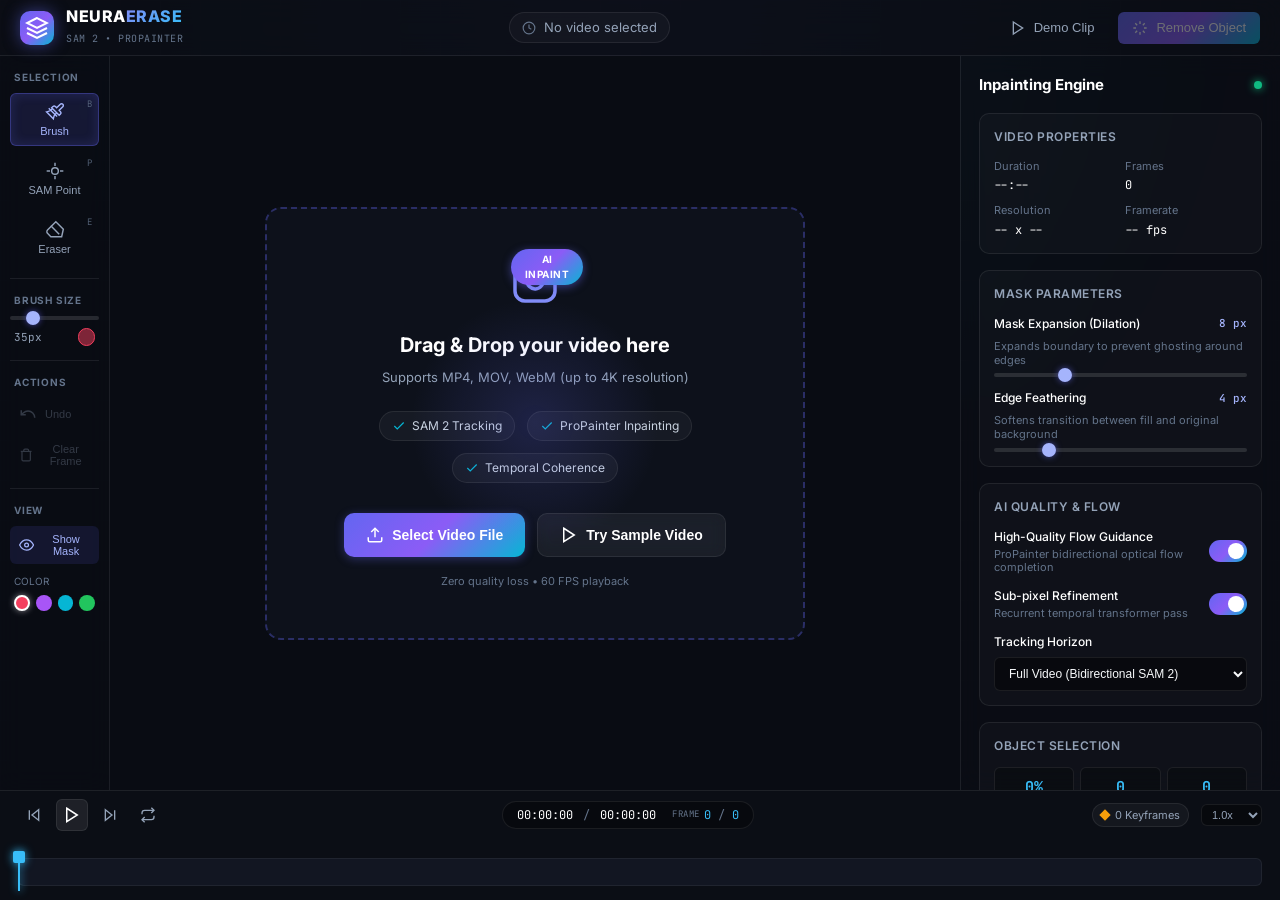
<file: frontend/index.html>
<!DOCTYPE html>
<html lang="en">
<head>
  <meta charset="UTF-8" />
  <meta name="viewport" content="width=device-width, initial-scale=1.0" />
  <title>NEURA-ERASE | AI Video Object Remover (SAM 2 + ProPainter)</title>
  <link rel="preconnect" href="https://fonts.googleapis.com" />
  <link rel="preconnect" href="https://fonts.gstatic.com" crossorigin />
  <link href="https://fonts.googleapis.com/css2?family=Inter:wght@300;400;500;600;700;800&family=JetBrains+Mono:wght@400;500;600&display=swap" rel="stylesheet" />
  <link rel="stylesheet" href="styles.css" />
</head>
<body>
  <!-- Background Glow & Grid -->
  <div class="bg-gradient-glow"></div>
  <div class="bg-grid-pattern"></div>

  <!-- Main App Container -->
  <div class="app-layout">
    
    <!-- TOP NAVIGATION BAR -->
    <header class="app-header">
      <div class="header-brand">
        <div class="brand-logo">
          <svg width="24" height="24" viewBox="0 0 24 24" fill="none" stroke="currentColor" stroke-width="2">
            <path d="M12 2L2 7l10 5 10-5-10-5zM2 17l10 5 10-5M2 12l10 5 10-5"/>
          </svg>
        </div>
        <div class="brand-text">
          <h1>NEURA<span class="gradient-text">ERASE</span></h1>
          <span class="version-tag">SAM 2 &bull; ProPainter</span>
        </div>
      </div>

      <div class="header-project-info" id="projectInfo">
        <span class="file-status-icon" id="fileStatusIcon">
          <svg width="14" height="14" viewBox="0 0 24 24" fill="none" stroke="currentColor" stroke-width="2">
            <circle cx="12" cy="12" r="10"/>
            <polyline points="12 6 12 12 16 14"/>
          </svg>
        </span>
        <span class="project-filename" id="projectFileName">No video selected</span>
        <span class="project-meta-pill" id="projectMetaBadge" style="display:none;">1080p &bull; 30 FPS</span>
      </div>

      <div class="header-actions">
        <button class="btn btn-ghost" id="demoVideoBtn" title="Load sample video to test">
          <svg width="16" height="16" viewBox="0 0 24 24" fill="none" stroke="currentColor" stroke-width="2">
            <polygon points="5 3 19 12 5 21 5 3"/>
          </svg>
          Demo Clip
        </button>
        <button class="btn btn-secondary" id="replaceVideoBtn" style="display:none;">
          <svg width="16" height="16" viewBox="0 0 24 24" fill="none" stroke="currentColor" stroke-width="2">
            <path d="M21 15v4a2 2 0 0 1-2 2H5a2 2 0 0 1-2-2v-4"/>
            <polyline points="17 8 12 3 7 8"/>
            <line x1="12" y1="3" x2="12" y2="15"/>
          </svg>
          Replace Video
        </button>
        <button class="btn btn-primary" id="headerProcessBtn" disabled>
          <svg width="16" height="16" viewBox="0 0 24 24" fill="none" stroke="currentColor" stroke-width="2">
            <path d="M12 2v4M12 18v4M4.93 4.93l2.83 2.83M16.24 16.24l2.83 2.83M2 12h4M18 12h4M4.93 19.07l2.83-2.83M16.24 7.76l2.83-2.83"/>
          </svg>
          Remove Object
        </button>
      </div>
    </header>

    <!-- WORKSPACE BODY (TOOLBAR + CANVAS/VIEWPORT + SETTINGS) -->
    <main class="editor-workspace">
      
      <!-- LEFT TOOLBAR -->
      <aside class="editor-sidebar" id="editorSidebar">
        <div class="tool-group">
          <span class="tool-group-label">Selection</span>
          
          <button class="tool-btn active" id="toolBrush" data-tool="brush" title="Smart Brush Tool (B) - Paint over the object">
            <svg width="20" height="20" viewBox="0 0 24 24" fill="none" stroke="currentColor" stroke-width="2">
              <path d="M18.37 2.63L14 7l-1.59-1.59a2 2 0 0 0-2.82 0L8 7l9 9 1.59-1.59a2 2 0 0 0 0-2.82L17 10l4.37-4.37a2.12 2.12 0 1 0-3-3z"/>
              <path d="M9 8c-2 3-4 3.5-7 4l8 8c.5-3 1-5 4-7"/>
              <path d="M14.5 17.5L4.5 7.5"/>
            </svg>
            <span class="tool-name">Brush</span>
            <span class="key-hint">B</span>
          </button>

          <button class="tool-btn" id="toolPoint" data-tool="point" title="Point Prompt Tool (P) - Click foreground / background points for SAM 2">
            <svg width="20" height="20" viewBox="0 0 24 24" fill="none" stroke="currentColor" stroke-width="2">
              <circle cx="12" cy="12" r="4"/>
              <line x1="12" y1="2" x2="12" y2="6"/>
              <line x1="12" y1="18" x2="12" y2="22"/>
              <line x1="2" y1="12" x2="6" y2="12"/>
              <line x1="18" y1="12" x2="22" y2="12"/>
            </svg>
            <span class="tool-name">SAM Point</span>
            <span class="key-hint">P</span>
          </button>

          <button class="tool-btn" id="toolEraser" data-tool="eraser" title="Eraser Tool (E) - Clean up mask edges">
            <svg width="20" height="20" viewBox="0 0 24 24" fill="none" stroke="currentColor" stroke-width="2">
              <path d="M20 20H7L3 16C2 15 2 13 3 12L13 2L22 11L20 20Z"/>
              <path d="M17 17L7 7"/>
            </svg>
            <span class="tool-name">Eraser</span>
            <span class="key-hint">E</span>
          </button>
        </div>

        <div class="tool-separator"></div>

        <!-- Point Prompt Type Sub-selector (Visible when Point Tool is active) -->
        <div class="point-mode-selector" id="pointModeSelector" style="display: none;">
          <span class="tool-group-label">Point Mode</span>
          <div class="segmented-control">
            <button class="segment-btn active" id="pointPositiveBtn" data-point-type="1" title="Positive Foreground Point">
              <span class="point-dot green"></span> + Object
            </button>
            <button class="segment-btn" id="pointNegativeBtn" data-point-type="0" title="Negative Background Point (Shift+Click)">
              <span class="point-dot red"></span> - Exclude
            </button>
          </div>
        </div>

        <!-- Brush Controls -->
        <div class="brush-settings" id="brushSettingsSection">
          <span class="tool-group-label">Brush Size</span>
          <div class="brush-size-control">
            <input type="range" id="brushSizeSlider" min="5" max="150" value="35" class="custom-range" />
            <div class="brush-size-preview">
              <span id="brushSizeVal">35px</span>
              <div class="brush-circle-indicator" id="brushCircleIndicator" style="width: 24px; height: 24px;"></div>
            </div>
          </div>
        </div>

        <div class="tool-separator"></div>

        <!-- Edit Actions -->
        <div class="tool-group">
          <span class="tool-group-label">Actions</span>
          <button class="tool-action-btn" id="undoBtn" title="Undo Mask Stroke (Ctrl+Z)" disabled>
            <svg width="18" height="18" viewBox="0 0 24 24" fill="none" stroke="currentColor" stroke-width="2">
              <path d="M3 7v6h6"/>
              <path d="M21 17a9 9 0 0 0-9-9 9 9 0 0 0-6 2.3L3 13"/>
            </svg>
            <span>Undo</span>
          </button>
          <button class="tool-action-btn" id="clearFrameMaskBtn" title="Clear mask on this frame" disabled>
            <svg width="18" height="18" viewBox="0 0 24 24" fill="none" stroke="currentColor" stroke-width="2">
              <polyline points="3 6 5 6 21 6"/>
              <path d="M19 6v14a2 2 0 0 1-2 2H7a2 2 0 0 1-2-2V6m3 0V4a2 2 0 0 1 2-2h4a2 2 0 0 1 2 2v2"/>
            </svg>
            <span>Clear Frame</span>
          </button>
        </div>

        <div class="tool-separator"></div>

        <!-- Mask View Options -->
        <div class="tool-group">
          <span class="tool-group-label">View</span>
          <button class="tool-toggle-btn active" id="toggleMaskVisibility" title="Toggle Mask Overlay Visibility (M)">
            <svg width="18" height="18" viewBox="0 0 24 24" fill="none" stroke="currentColor" stroke-width="2">
              <path d="M1 12s4-8 11-8 11 8 11 8-4 8-11 8-11-8-11-8z"/>
              <circle cx="12" cy="12" r="3"/>
            </svg>
            <span>Show Mask</span>
          </button>
          <div class="color-picker-row">
            <span class="color-picker-label">Color</span>
            <div class="mask-color-palette">
              <span class="color-swatch active" data-color="rgba(244, 63, 94, 0.65)" style="background: #f43f5e;" title="Rose Red"></span>
              <span class="color-swatch" data-color="rgba(168, 85, 247, 0.65)" style="background: #a855f7;" title="Electric Purple"></span>
              <span class="color-swatch" data-color="rgba(6, 182, 212, 0.65)" style="background: #06b6d4;" title="Cyan Neon"></span>
              <span class="color-swatch" data-color="rgba(34, 197, 94, 0.65)" style="background: #22c55e;" title="Emerald Green"></span>
            </div>
          </div>
        </div>
      </aside>

      <!-- CENTER STAGE (UPLOAD ZONE OR VIDEO + CANVAS PLAYER) -->
      <section class="stage-container" id="stageContainer">
        
        <!-- DROPZONE (Empty State) -->
        <div class="upload-dropzone" id="uploadDropzone">
          <input type="file" id="videoFileInput" accept="video/mp4,video/quicktime,video/webm,video/x-matroska" style="display:none;" />
          <div class="dropzone-card" id="dropzoneCard">
            <div class="dropzone-glow"></div>
            <div class="dropzone-icon-wrapper">
              <svg width="48" height="48" viewBox="0 0 24 24" fill="none" stroke="currentColor" stroke-width="1.75">
                <rect x="2" y="2" width="20" height="20" rx="5" ry="5"/>
                <path d="M16 11.37A4 4 0 1 1 12.63 8 4 4 0 0 1 16 11.37z"/>
                <line x1="17.5" y1="6.5" x2="17.51" y2="6.5"/>
              </svg>
              <div class="floating-badge">AI Inpaint</div>
            </div>
            <h2>Drag & Drop your video here</h2>
            <p class="dropzone-subtitle">Supports MP4, MOV, WebM (up to 4K resolution)</p>
            
            <div class="dropzone-features">
              <div class="feature-tag">
                <svg width="14" height="14" viewBox="0 0 24 24" fill="none" stroke="currentColor" stroke-width="2"><polyline points="20 6 9 17 4 12"/></svg>
                SAM 2 Tracking
              </div>
              <div class="feature-tag">
                <svg width="14" height="14" viewBox="0 0 24 24" fill="none" stroke="currentColor" stroke-width="2"><polyline points="20 6 9 17 4 12"/></svg>
                ProPainter Inpainting
              </div>
              <div class="feature-tag">
                <svg width="14" height="14" viewBox="0 0 24 24" fill="none" stroke="currentColor" stroke-width="2"><polyline points="20 6 9 17 4 12"/></svg>
                Temporal Coherence
              </div>
            </div>

            <div class="dropzone-cta">
              <button class="btn btn-primary btn-lg" id="browseFileBtn">
                <svg width="18" height="18" viewBox="0 0 24 24" fill="none" stroke="currentColor" stroke-width="2">
                  <path d="M21 15v4a2 2 0 0 1-2 2H5a2 2 0 0 1-2-2v-4"/>
                  <polyline points="17 8 12 3 7 8"/>
                  <line x1="12" y1="3" x2="12" y2="15"/>
                </svg>
                Select Video File
              </button>
              <button class="btn btn-glass btn-lg" id="loadDemoClipBtn">
                <svg width="18" height="18" viewBox="0 0 24 24" fill="none" stroke="currentColor" stroke-width="2">
                  <polygon points="5 3 19 12 5 21 5 3"/>
                </svg>
                Try Sample Video
              </button>
            </div>
            <span class="dropzone-footnote">Zero quality loss &bull; 60 FPS playback</span>
          </div>
        </div>

        <!-- VIDEO WORKSPACE (Active State) -->
        <div class="video-canvas-stage" id="videoCanvasStage" style="display:none;">
          
          <!-- Top Floating Canvas Toolbar -->
          <div class="stage-overlay-hud">
            <div class="hud-left">
              <span class="hud-badge" id="hudResolution">1920 &times; 1080</span>
              <span class="hud-badge" id="hudFps">30 FPS</span>
              <span class="hud-badge accent" id="hudKeyframeBadge">Keyframe 1 Marked</span>
            </div>
            <div class="hud-right">
              <button class="hud-btn" id="hudZoomFit" title="Fit to Screen">
                <svg width="14" height="14" viewBox="0 0 24 24" fill="none" stroke="currentColor" stroke-width="2"><path d="M8 3H5a2 2 0 0 0-2 2v3m18 0V5a2 2 0 0 0-2-2h-3m0 18h3a2 2 0 0 0 2-2v-3M3 16v3a2 2 0 0 0 2 2h3"/></svg>
                Fit
              </button>
              <button class="hud-btn" id="hudResetMask" title="Clear Mask on Current Frame">
                <svg width="14" height="14" viewBox="0 0 24 24" fill="none" stroke="currentColor" stroke-width="2"><polyline points="1 4 1 10 7 10"/><path d="M3.51 15a9 9 0 1 0 2.13-9.36L1 10"/></svg>
                Reset
              </button>
            </div>
          </div>

          <!-- Video & Canvas Viewport Wrapper -->
          <div class="viewport-wrapper" id="viewportWrapper">
            <div class="viewport-inner" id="viewportInner">
              <!-- Background HTML5 Video -->
              <video id="mainVideo" playsinline preload="auto" crossorigin="anonymous"></video>
              <!-- Aligned HTML5 Canvas Overlay for Brush / SAM Points -->
              <canvas id="maskCanvas"></canvas>
              <!-- Interactive Brush Cursor Circle -->
              <div class="brush-cursor" id="brushCursor"></div>
            </div>
          </div>

        </div>

      </section>

      <!-- RIGHT SIDEBAR: INPAINT SETTINGS & RUN PANEL -->
      <aside class="editor-settings-panel" id="settingsPanel">
        <div class="settings-header">
          <h3>Inpainting Engine</h3>
          <span class="engine-status-dot" title="Engine Ready"></span>
        </div>

        <!-- Video Metadata Card -->
        <div class="settings-card metadata-card">
          <h4>Video Properties</h4>
          <div class="meta-grid">
            <div class="meta-item">
              <span class="meta-label">Duration</span>
              <span class="meta-val" id="metaDuration">--:--</span>
            </div>
            <div class="meta-item">
              <span class="meta-label">Frames</span>
              <span class="meta-val" id="metaFrames">0</span>
            </div>
            <div class="meta-item">
              <span class="meta-label">Resolution</span>
              <span class="meta-val" id="metaDimensions">-- x --</span>
            </div>
            <div class="meta-item">
              <span class="meta-label">Framerate</span>
              <span class="meta-val" id="metaFramerate">-- fps</span>
            </div>
          </div>
        </div>

        <!-- Mask & Tracking Parameters -->
        <div class="settings-card">
          <h4>Mask Parameters</h4>
          
          <div class="setting-row">
            <div class="setting-title-line">
              <label for="maskDilationSlider">Mask Expansion (Dilation)</label>
              <span class="setting-number" id="dilationVal">8 px</span>
            </div>
            <p class="setting-hint">Expands boundary to prevent ghosting around edges</p>
            <input type="range" id="maskDilationSlider" min="0" max="30" value="8" class="custom-range" />
          </div>

          <div class="setting-row">
            <div class="setting-title-line">
              <label for="maskFeatherSlider">Edge Feathering</label>
              <span class="setting-number" id="featherVal">4 px</span>
            </div>
            <p class="setting-hint">Softens transition between fill and original background</p>
            <input type="range" id="maskFeatherSlider" min="0" max="20" value="4" class="custom-range" />
          </div>
        </div>

        <!-- AI Engine Parameters -->
        <div class="settings-card">
          <h4>AI Quality & Flow</h4>
          
          <div class="toggle-control-row">
            <div class="toggle-text">
              <span class="toggle-title">High-Quality Flow Guidance</span>
              <span class="toggle-desc">ProPainter bidirectional optical flow completion</span>
            </div>
            <label class="switch">
              <input type="checkbox" id="highQualityToggle" checked />
              <span class="slider round"></span>
            </label>
          </div>

          <div class="toggle-control-row">
            <div class="toggle-text">
              <span class="toggle-title">Sub-pixel Refinement</span>
              <span class="toggle-desc">Recurrent temporal transformer pass</span>
            </div>
            <label class="switch">
              <input type="checkbox" id="subpixelToggle" checked />
              <span class="slider round"></span>
            </label>
          </div>

          <div class="setting-row">
            <label class="setting-label-bold">Tracking Horizon</label>
            <select class="custom-select" id="trackingHorizonSelect">
              <option value="bidirectional" selected>Full Video (Bidirectional SAM 2)</option>
              <option value="forward">Forward from Current Frame</option>
              <option value="single">Single Keyframe Only</option>
            </select>
          </div>
        </div>

        <!-- Mask Status Summary -->
        <div class="settings-card mask-summary-card">
          <h4>Object Selection</h4>
          <div class="mask-stats-row">
            <div class="mask-stat">
              <span class="stat-number" id="maskCoveragePct">0%</span>
              <span class="stat-label">Frame Area</span>
            </div>
            <div class="mask-stat">
              <span class="stat-number" id="promptPointsCount">0</span>
              <span class="stat-label">SAM Points</span>
            </div>
            <div class="mask-stat">
              <span class="stat-number" id="keyframesCount">0</span>
              <span class="stat-label">Keyframes</span>
            </div>
          </div>
          <p class="instruction-box" id="instructionBox">
            <svg width="14" height="14" viewBox="0 0 24 24" fill="none" stroke="currentColor" stroke-width="2"><circle cx="12" cy="12" r="10"/><line x1="12" y1="16" x2="12" y2="12"/><line x1="12" y1="8" x2="12.01" y2="8"/></svg>
            Paint over the object you want to remove on any frame. SAM 2 will automatically propagate across the entire video.
          </p>
        </div>

        <!-- Inpaint Execution Action -->
        <div class="settings-action-zone">
          <button class="btn btn-primary btn-block btn-magic" id="runInpaintBtn" disabled>
            <div class="magic-sparkles">
              <svg width="20" height="20" viewBox="0 0 24 24" fill="none" stroke="currentColor" stroke-width="2">
                <path d="M12 2v4M12 18v4M4.93 4.93l2.83 2.83M16.24 16.24l2.83 2.83M2 12h4M18 12h4M4.93 19.07l2.83-2.83M16.24 7.76l2.83-2.83"/>
              </svg>
            </div>
            <span>Remove Object &amp; Inpaint</span>
          </button>
          <span class="eta-text" id="etaEstimateText">Ready to process</span>
        </div>

      </aside>

    </main>

    <!-- BOTTOM TIMELINE SCRUBBER -->
    <footer class="app-timeline" id="appTimeline">
      
      <!-- Timeline Header / Controls -->
      <div class="timeline-controls">
        <div class="playback-buttons">
          <button class="t-btn" id="btnPrevFrame" title="Previous Frame (,)">
            <svg width="16" height="16" viewBox="0 0 24 24" fill="none" stroke="currentColor" stroke-width="2"><polygon points="19 20 9 12 19 4 19 20"/><line x1="5" y1="19" x2="5" y2="5"/></svg>
          </button>
          <button class="t-btn btn-play" id="btnPlayPause" title="Play/Pause (Space)">
            <svg width="18" height="18" viewBox="0 0 24 24" fill="none" stroke="currentColor" stroke-width="2" id="playIcon">
              <polygon points="5 3 19 12 5 21 5 3"/>
            </svg>
            <svg width="18" height="18" viewBox="0 0 24 24" fill="none" stroke="currentColor" stroke-width="2" id="pauseIcon" style="display:none;">
              <rect x="6" y="4" width="4" height="16"/><rect x="14" y="4" width="4" height="16"/>
            </svg>
          </button>
          <button class="t-btn" id="btnNextFrame" title="Next Frame (.)">
            <svg width="16" height="16" viewBox="0 0 24 24" fill="none" stroke="currentColor" stroke-width="2"><polygon points="5 4 15 12 5 20 5 4"/><line x1="19" y1="5" x2="19" y2="19"/></svg>
          </button>
          <button class="t-btn" id="btnLoop" title="Loop Playback">
            <svg width="16" height="16" viewBox="0 0 24 24" fill="none" stroke="currentColor" stroke-width="2"><polyline points="17 1 21 5 17 9"/><path d="M3 11V9a4 4 0 0 1 4-4h14"/><polyline points="7 23 3 19 7 15"/><path d="M21 13v2a4 4 0 0 1-4 4H3"/></svg>
          </button>
        </div>

        <!-- Frame & Time Counters -->
        <div class="timeline-counters">
          <div class="time-readout">
            <span id="currentTimeDisplay">00:00:00</span>
            <span class="time-sep">/</span>
            <span id="durationDisplay">00:00:00</span>
          </div>
          <div class="frame-readout">
            <span class="frame-tag">FRAME</span>
            <span id="currentFrameDisplay">0</span>
            <span class="frame-sep">/</span>
            <span id="totalFramesDisplay">0</span>
          </div>
        </div>

        <!-- Playback Rate & Keyframe Actions -->
        <div class="timeline-quick-actions">
          <div class="keyframe-indicators-summary">
            <span class="keyframe-pill" id="keyframePill">
              <span class="keyframe-diamond"></span>
              <span id="markedFramesLabel">0 Keyframes</span>
            </span>
          </div>
          <select class="timeline-speed-select" id="playbackSpeedSelect" title="Playback Speed">
            <option value="0.25">0.25x</option>
            <option value="0.5">0.5x</option>
            <option value="1" selected>1.0x</option>
            <option value="1.5">1.5x</option>
            <option value="2">2.0x</option>
          </select>
        </div>
      </div>

      <!-- Scrubber Track & Keyframe Diamond Markers -->
      <div class="timeline-track-container" id="timelineTrackContainer">
        <div class="timeline-ruler" id="timelineRuler"></div>
        <div class="timeline-scrubber-track" id="timelineScrubberTrack">
          <!-- Buffered progress -->
          <div class="timeline-buffered" id="timelineBuffered"></div>
          <!-- Played progress fill -->
          <div class="timeline-progress" id="timelineProgress"></div>
          <!-- Mask Keyframe Markers Container (Diamonds) -->
          <div class="timeline-keyframe-markers" id="timelineKeyframeMarkers"></div>
          <!-- Current Scrubber Playhead -->
          <div class="timeline-playhead" id="timelinePlayhead">
            <div class="playhead-needle"></div>
            <div class="playhead-handle"></div>
          </div>
        </div>
      </div>

    </footer>

  </div>

  <!-- LIVE PROCESSING MODAL -->
  <div class="modal-backdrop" id="processingModal" style="display:none;">
    <div class="modal-card processing-card">
      <div class="modal-header">
        <div class="modal-title-group">
          <div class="spinner-pulse"></div>
          <div>
            <h3>Removing Object &amp; Inpainting Video</h3>
            <p class="modal-subtitle">AI neural pipeline running spatio-temporal completion</p>
          </div>
        </div>
        <button class="modal-close-btn" id="cancelProcessingBtn" title="Cancel Job">&times;</button>
      </div>

      <div class="modal-body">
        <!-- Multi-Stage Stepper -->
        <div class="pipeline-stepper">
          <div class="step-item active" id="stepTracking">
            <div class="step-icon">
              <span class="step-num">1</span>
              <div class="step-spinner"></div>
            </div>
            <div class="step-details">
              <h4>SAM 2 Tracking</h4>
              <p>Propagating mask across all frames</p>
            </div>
          </div>

          <div class="step-divider" id="stepDivider1"></div>

          <div class="step-item" id="stepInpainting">
            <div class="step-icon">
              <span class="step-num">2</span>
              <div class="step-spinner"></div>
            </div>
            <div class="step-details">
              <h4>ProPainter Fill</h4>
              <p>Optical flow &amp; dual-domain inpaint</p>
            </div>
          </div>

          <div class="step-divider" id="stepDivider2"></div>

          <div class="step-item" id="stepFinalizing">
            <div class="step-icon">
              <span class="step-num">3</span>
              <div class="step-spinner"></div>
            </div>
            <div class="step-details">
              <h4>Render &amp; Encode</h4>
              <p>H.264 MP4 temporal blending</p>
            </div>
          </div>
        </div>

        <!-- Main Progress Bar -->
        <div class="progress-section">
          <div class="progress-info-row">
            <span class="progress-stage-name" id="progressStageName">Tracking Object Masks (SAM 2)...</span>
            <span class="progress-percentage" id="progressPercentage">0%</span>
          </div>
          <div class="progress-bar-track">
            <div class="progress-bar-fill" id="progressBarFill" style="width: 0%;"></div>
          </div>
          <div class="progress-stats-row">
            <span id="progressFrameStats">Frame 0 / 0</span>
            <span id="progressFpsStats">-- FPS</span>
            <span id="progressTimeStats">ETA: calculating...</span>
          </div>
        </div>

        <!-- Real-time Console Log Accordion -->
        <div class="process-log-wrapper">
          <div class="log-header" id="logToggleBtn">
            <span>
              <svg width="14" height="14" viewBox="0 0 24 24" fill="none" stroke="currentColor" stroke-width="2"><polyline points="4 17 10 11 4 5"/><line x1="12" y1="19" x2="20" y2="19"/></svg>
              Execution Logs
            </span>
            <span class="log-indicator" id="logIndicator">Live</span>
          </div>
          <div class="log-terminal" id="processLogTerminal">
            <div class="log-line info">[System] Initialized video object remover worker...</div>
          </div>
        </div>
      </div>

      <div class="modal-footer">
        <button class="btn btn-ghost" id="abortJobBtn">Abort Processing</button>
        <span class="processing-note">Do not close this tab during inference</span>
      </div>
    </div>
  </div>

  <!-- RESULT VIEWER / BEFORE-AFTER COMPARISON MODAL -->
  <div class="modal-backdrop" id="resultModal" style="display:none;">
    <div class="modal-card result-card">
      
      <div class="modal-header">
        <div class="modal-title-group">
          <div class="success-icon">
            <svg width="20" height="20" viewBox="0 0 24 24" fill="none" stroke="currentColor" stroke-width="2.5"><polyline points="20 6 9 17 4 12"/></svg>
          </div>
          <div>
            <h3>Inpainting Completed Successfully</h3>
            <p class="modal-subtitle">Interactive Before / After comparison &bull; Ready to export</p>
          </div>
        </div>
        <div class="result-header-actions">
          <button class="btn btn-secondary" id="compareToggleModeBtn" title="Toggle Slider / Side-by-Side">
            <svg width="16" height="16" viewBox="0 0 24 24" fill="none" stroke="currentColor" stroke-width="2">
              <rect x="2" y="3" width="9" height="18" rx="2"/>
              <rect x="13" y="3" width="9" height="18" rx="2"/>
            </svg>
            Split Slider
          </button>
          <a class="btn btn-primary btn-glow" id="downloadResultBtn" href="#" download="inpainted_video.mp4">
            <svg width="16" height="16" viewBox="0 0 24 24" fill="none" stroke="currentColor" stroke-width="2">
              <path d="M21 15v4a2 2 0 0 1-2 2H5a2 2 0 0 1-2-2v-4"/>
              <polyline points="7 10 12 15 17 10"/>
              <line x1="12" y1="15" x2="12" y2="3"/>
            </svg>
            Download Processed MP4
          </a>
          <button class="modal-close-btn" id="closeResultModalBtn">&times;</button>
        </div>
      </div>

      <div class="modal-body result-body">
        
        <!-- Interactive Comparison Container -->
        <div class="comparison-stage" id="comparisonStage">
          <div class="comparison-wrapper" id="comparisonWrapper">
            
            <!-- Original / Before Video (Underneath) -->
            <div class="comparison-video-container before-container">
              <video id="beforeCompareVideo" playsinline preload="auto" loop muted></video>
              <span class="compare-badge before-badge">ORIGINAL</span>
            </div>

            <!-- Inpainted / After Video (Clipped by Slider) -->
            <div class="comparison-video-container after-container" id="afterContainer">
              <video id="afterCompareVideo" playsinline preload="auto" loop muted></video>
              <span class="compare-badge after-badge">AI REMOVED</span>
            </div>

            <!-- Draggable Divider Line -->
            <div class="comparison-slider-handle" id="comparisonSliderHandle" style="left: 50%;">
              <div class="handle-line"></div>
              <div class="handle-thumb">
                <svg width="18" height="18" viewBox="0 0 24 24" fill="none" stroke="currentColor" stroke-width="2.5">
                  <polyline points="15 18 9 12 15 6"/>
                </svg>
                <svg width="18" height="18" viewBox="0 0 24 24" fill="none" stroke="currentColor" stroke-width="2.5">
                  <polyline points="9 18 15 12 9 6"/>
                </svg>
              </div>
            </div>

          </div>
        </div>

        <!-- Comparison Playback Toolbar -->
        <div class="comparison-toolbar">
          <button class="t-btn btn-play" id="btnComparePlayPause">
            <svg width="16" height="16" viewBox="0 0 24 24" fill="none" stroke="currentColor" stroke-width="2" id="comparePlayIcon">
              <polygon points="5 3 19 12 5 21 5 3"/>
            </svg>
            <svg width="16" height="16" viewBox="0 0 24 24" fill="none" stroke="currentColor" stroke-width="2" id="comparePauseIcon" style="display:none;">
              <rect x="6" y="4" width="4" height="16"/><rect x="14" y="4" width="4" height="16"/>
            </svg>
          </button>
          
          <input type="range" class="custom-range compare-scrubber" id="compareScrubber" min="0" max="100" value="0" />
          
          <span class="compare-time" id="compareTimeReadout">00:00 / 00:00</span>
          
          <button class="btn btn-ghost" id="backToEditorBtn">
            <svg width="16" height="16" viewBox="0 0 24 24" fill="none" stroke="currentColor" stroke-width="2"><path d="M19 12H5"/><polyline points="12 19 5 12 12 5"/></svg>
            Return to Editor
          </button>
        </div>

      </div>

    </div>
  </div>

  <!-- Toast Notification Container -->
  <div class="toast-container" id="toastContainer"></div>

  <!-- Script logic -->
  <script src="app.js"></script>
</body>
</html>
</file>
<file: frontend/styles.css>
/* ==========================================================================
   NEURA-ERASE Modern Video Editor Styling
   Inspired by Runway Gen-2, CapCut Pro & Filmora
   ========================================================================== */

:root {
  /* Color Palette */
  --bg-darkest: #07090e;
  --bg-darker: #0c0f17;
  --bg-dark: #121722;
  --bg-card: rgba(18, 23, 34, 0.75);
  --bg-card-hover: rgba(28, 35, 51, 0.85);
  --border-subtle: rgba(255, 255, 255, 0.08);
  --border-active: rgba(99, 102, 241, 0.4);

  /* Neon & Gradient Accents */
  --accent-purple: #8b5cf6;
  --accent-indigo: #6366f1;
  --accent-cyan: #06b6d4;
  --accent-pink: #ec4899;
  --accent-emerald: #10b981;
  --accent-amber: #f59e0b;
  --accent-rose: #f43f5e;

  --gradient-primary: linear-gradient(135deg, #6366f1 0%, #8b5cf6 50%, #06b6d4 100%);
  --gradient-glow: radial-gradient(circle at 50% 0%, rgba(99, 102, 241, 0.15) 0%, rgba(6, 182, 212, 0.05) 50%, transparent 80%);
  
  /* Text colors */
  --text-main: #f8fafc;
  --text-muted: #94a3b8;
  --text-dim: #64748b;
  --text-bright: #ffffff;

  /* Typography */
  --font-sans: 'Inter', -apple-system, BlinkMacSystemFont, "Segoe UI", Roboto, sans-serif;
  --font-mono: 'JetBrains Mono', monospace;

  /* Sizing & Transitions */
  --header-height: 56px;
  --timeline-height: 110px;
  --sidebar-width: 110px;
  --settings-width: 320px;
  --radius-sm: 6px;
  --radius-md: 10px;
  --radius-lg: 16px;
  --radius-full: 9999px;
  --transition-fast: 0.15s ease;
  --transition-normal: 0.25s ease;
}

/* Base Reset */
*, *::before, *::after {
  box-sizing: border-box;
  margin: 0;
  padding: 0;
}

html, body {
  width: 100%;
  height: 100%;
  overflow: hidden;
  background-color: var(--bg-darkest);
  color: var(--text-main);
  font-family: var(--font-sans);
  font-size: 14px;
  line-height: 1.5;
  user-select: none;
  -webkit-font-smoothing: antialiased;
}

/* Background Atmosphere */
.bg-gradient-glow {
  position: fixed;
  top: 0;
  left: 0;
  right: 0;
  height: 400px;
  background: var(--gradient-glow);
  pointer-events: none;
  z-index: 0;
}

.bg-grid-pattern {
  position: fixed;
  inset: 0;
  background-size: 40px 40px;
  background-image: 
    linear-gradient(to right, rgba(255, 255, 255, 0.015) 1px, transparent 1px),
    linear-gradient(to bottom, rgba(255, 255, 255, 0.015) 1px, transparent 1px);
  pointer-events: none;
  z-index: 0;
}

/* App Layout Grid */
.app-layout {
  position: relative;
  z-index: 1;
  display: flex;
  flex-direction: column;
  width: 100vw;
  height: 100vh;
}

/* ==========================================================================
   HEADER
   ========================================================================== */
.app-header {
  height: var(--header-height);
  min-height: var(--header-height);
  background: rgba(12, 15, 23, 0.85);
  backdrop-filter: blur(16px);
  border-bottom: 1px solid var(--border-subtle);
  display: flex;
  align-items: center;
  justify-content: space-between;
  padding: 0 20px;
  z-index: 10;
}

.header-brand {
  display: flex;
  align-items: center;
  gap: 12px;
}

.brand-logo {
  width: 34px;
  height: 34px;
  border-radius: var(--radius-md);
  background: var(--gradient-primary);
  display: flex;
  align-items: center;
  justify-content: center;
  color: #fff;
  box-shadow: 0 0 16px rgba(99, 102, 241, 0.5);
}

.brand-text h1 {
  font-size: 16px;
  font-weight: 800;
  letter-spacing: 0.5px;
  color: var(--text-bright);
  line-height: 1.1;
}

.gradient-text {
  background: linear-gradient(135deg, #818cf8, #38bdf8);
  -webkit-background-clip: text;
  -webkit-text-fill-color: transparent;
}

.version-tag {
  font-size: 10px;
  font-family: var(--font-mono);
  color: var(--text-dim);
  text-transform: uppercase;
  letter-spacing: 0.5px;
}

.header-project-info {
  display: flex;
  align-items: center;
  gap: 8px;
  background: rgba(255, 255, 255, 0.03);
  border: 1px solid var(--border-subtle);
  padding: 5px 12px;
  border-radius: var(--radius-full);
}

.file-status-icon {
  color: var(--text-dim);
  display: flex;
  align-items: center;
}

.project-filename {
  font-size: 13px;
  color: var(--text-muted);
  max-width: 260px;
  white-space: nowrap;
  overflow: hidden;
  text-overflow: ellipsis;
}

.project-meta-pill {
  font-size: 11px;
  font-family: var(--font-mono);
  padding: 2px 8px;
  border-radius: var(--radius-full);
  background: rgba(99, 102, 241, 0.15);
  color: #a5b4fc;
  border: 1px solid rgba(99, 102, 241, 0.3);
}

.header-actions {
  display: flex;
  align-items: center;
  gap: 10px;
}

/* ==========================================================================
   BUTTONS & COMMON UI
   ========================================================================== */
.btn {
  display: inline-flex;
  align-items: center;
  justify-content: center;
  gap: 8px;
  padding: 8px 14px;
  border-radius: var(--radius-sm);
  font-size: 13px;
  font-weight: 500;
  cursor: pointer;
  border: none;
  outline: none;
  transition: all var(--transition-fast);
  text-decoration: none;
  white-space: nowrap;
}

.btn-primary {
  background: var(--gradient-primary);
  color: #ffffff;
  box-shadow: 0 2px 10px rgba(99, 102, 241, 0.35);
}

.btn-primary:hover:not(:disabled) {
  opacity: 0.95;
  box-shadow: 0 4px 18px rgba(99, 102, 241, 0.55);
  transform: translateY(-1px);
}

.btn-primary:active:not(:disabled) {
  transform: translateY(0);
}

.btn-primary:disabled {
  opacity: 0.4;
  cursor: not-allowed;
  box-shadow: none;
}

.btn-secondary {
  background: rgba(255, 255, 255, 0.06);
  border: 1px solid var(--border-subtle);
  color: var(--text-main);
}

.btn-secondary:hover:not(:disabled) {
  background: rgba(255, 255, 255, 0.1);
  border-color: rgba(255, 255, 255, 0.2);
}

.btn-ghost {
  background: transparent;
  color: var(--text-muted);
}

.btn-ghost:hover {
  background: rgba(255, 255, 255, 0.05);
  color: var(--text-bright);
}

.btn-glass {
  background: rgba(255, 255, 255, 0.05);
  border: 1px solid var(--border-subtle);
  color: var(--text-bright);
  backdrop-filter: blur(8px);
}

.btn-glass:hover {
  background: rgba(255, 255, 255, 0.12);
  border-color: rgba(255, 255, 255, 0.25);
}

.btn-lg {
  padding: 12px 22px;
  font-size: 14px;
  font-weight: 600;
  border-radius: var(--radius-md);
}

.btn-block {
  width: 100%;
}

.btn-magic {
  position: relative;
  overflow: hidden;
  padding: 13px 20px;
  font-size: 14px;
  font-weight: 600;
  letter-spacing: 0.3px;
}

.btn-magic::after {
  content: '';
  position: absolute;
  top: -50%;
  left: -50%;
  width: 200%;
  height: 200%;
  background: linear-gradient(
    60deg,
    transparent 30%,
    rgba(255, 255, 255, 0.15) 50%,
    transparent 70%
  );
  transform: rotate(30deg);
  animation: shimmer 4s infinite linear;
}

@keyframes shimmer {
  0% { transform: translateX(-100%) rotate(30deg); }
  100% { transform: translateX(100%) rotate(30deg); }
}

.btn-glow {
  box-shadow: 0 0 20px rgba(99, 102, 241, 0.5);
}

/* ==========================================================================
   WORKSPACE BODY LAYOUT
   ========================================================================== */
.editor-workspace {
  flex: 1;
  display: flex;
  overflow: hidden;
  height: calc(100vh - var(--header-height) - var(--timeline-height));
}

/* ==========================================================================
   LEFT TOOLBAR
   ========================================================================== */
.editor-sidebar {
  width: var(--sidebar-width);
  min-width: var(--sidebar-width);
  background: rgba(12, 15, 23, 0.65);
  backdrop-filter: blur(12px);
  border-right: 1px solid var(--border-subtle);
  display: flex;
  flex-direction: column;
  padding: 14px 10px;
  gap: 10px;
  overflow-y: auto;
  z-index: 5;
}

.tool-group {
  display: flex;
  flex-direction: column;
  gap: 6px;
}

.tool-group-label {
  font-size: 10px;
  text-transform: uppercase;
  color: var(--text-dim);
  font-weight: 700;
  letter-spacing: 0.8px;
  padding: 0 4px;
  margin-bottom: 2px;
}

.tool-btn {
  display: flex;
  flex-direction: column;
  align-items: center;
  justify-content: center;
  padding: 8px 4px;
  border-radius: var(--radius-sm);
  background: transparent;
  border: 1px solid transparent;
  color: var(--text-muted);
  cursor: pointer;
  position: relative;
  transition: all var(--transition-fast);
  gap: 3px;
}

.tool-btn svg {
  stroke-width: 1.75;
}

.tool-name {
  font-size: 11px;
  font-weight: 500;
}

.key-hint {
  position: absolute;
  top: 4px;
  right: 6px;
  font-size: 9px;
  font-family: var(--font-mono);
  color: var(--text-dim);
  opacity: 0.8;
}

.tool-btn:hover {
  background: rgba(255, 255, 255, 0.05);
  color: var(--text-bright);
}

.tool-btn.active {
  background: rgba(99, 102, 241, 0.15);
  border-color: rgba(99, 102, 241, 0.4);
  color: #a5b4fc;
  box-shadow: inset 0 0 12px rgba(99, 102, 241, 0.2);
}

.tool-separator {
  height: 1px;
  background: var(--border-subtle);
  margin: 4px 0;
}

/* Point mode selector */
.point-mode-selector {
  display: flex;
  flex-direction: column;
  gap: 6px;
  padding: 4px 0;
}

.segmented-control {
  display: flex;
  flex-direction: column;
  gap: 4px;
  background: rgba(0, 0, 0, 0.3);
  padding: 4px;
  border-radius: var(--radius-sm);
  border: 1px solid var(--border-subtle);
}

.segment-btn {
  display: flex;
  align-items: center;
  gap: 6px;
  font-size: 11px;
  font-weight: 500;
  padding: 5px 8px;
  border-radius: 4px;
  background: transparent;
  color: var(--text-muted);
  border: none;
  cursor: pointer;
  transition: all var(--transition-fast);
}

.segment-btn.active {
  background: rgba(255, 255, 255, 0.1);
  color: var(--text-bright);
}

.point-dot {
  width: 8px;
  height: 8px;
  border-radius: 50%;
  display: inline-block;
}

.point-dot.green {
  background: var(--accent-emerald);
  box-shadow: 0 0 6px var(--accent-emerald);
}

.point-dot.red {
  background: var(--accent-rose);
  box-shadow: 0 0 6px var(--accent-rose);
}

/* Brush size & preview */
.brush-settings {
  display: flex;
  flex-direction: column;
  gap: 6px;
}

.brush-size-control {
  display: flex;
  flex-direction: column;
  align-items: center;
  gap: 8px;
}

.brush-size-preview {
  display: flex;
  align-items: center;
  justify-content: space-between;
  width: 100%;
  padding: 0 4px;
}

#brushSizeVal {
  font-size: 11px;
  font-family: var(--font-mono);
  color: var(--text-muted);
}

.brush-circle-indicator {
  border-radius: 50%;
  background: rgba(244, 63, 94, 0.5);
  border: 1px solid #f43f5e;
  max-width: 28px;
  max-height: 28px;
  transition: all var(--transition-fast);
}

/* Custom Range Slider */
.custom-range {
  -webkit-appearance: none;
  width: 100%;
  height: 4px;
  border-radius: 2px;
  background: rgba(255, 255, 255, 0.12);
  outline: none;
  cursor: pointer;
}

.custom-range::-webkit-slider-thumb {
  -webkit-appearance: none;
  width: 14px;
  height: 14px;
  border-radius: 50%;
  background: #a5b4fc;
  box-shadow: 0 0 6px rgba(99, 102, 241, 0.6);
  cursor: pointer;
  transition: transform var(--transition-fast);
}

.custom-range::-webkit-slider-thumb:hover {
  transform: scale(1.25);
  background: #ffffff;
}

/* Tool Actions */
.tool-action-btn, .tool-toggle-btn {
  display: flex;
  align-items: center;
  gap: 8px;
  padding: 6px 8px;
  border-radius: var(--radius-sm);
  background: transparent;
  border: 1px solid transparent;
  color: var(--text-muted);
  font-size: 11px;
  cursor: pointer;
  transition: all var(--transition-fast);
}

.tool-action-btn:hover:not(:disabled), .tool-toggle-btn:hover {
  background: rgba(255, 255, 255, 0.05);
  color: var(--text-bright);
}

.tool-action-btn:disabled {
  opacity: 0.3;
  cursor: not-allowed;
}

.tool-toggle-btn.active {
  color: #a5b4fc;
  background: rgba(99, 102, 241, 0.12);
}

.color-picker-row {
  display: flex;
  flex-direction: column;
  gap: 6px;
  margin-top: 4px;
  padding: 0 4px;
}

.color-picker-label {
  font-size: 10px;
  color: var(--text-dim);
  text-transform: uppercase;
}

.mask-color-palette {
  display: flex;
  gap: 6px;
}

.color-swatch {
  width: 16px;
  height: 16px;
  border-radius: 50%;
  cursor: pointer;
  border: 2px solid transparent;
  transition: transform var(--transition-fast);
}

.color-swatch:hover {
  transform: scale(1.2);
}

.color-swatch.active {
  border-color: #ffffff;
  box-shadow: 0 0 6px rgba(255, 255, 255, 0.5);
}

/* ==========================================================================
   STAGE / CENTER VIEWPORT
   ========================================================================== */
.stage-container {
  flex: 1;
  position: relative;
  background: #090c13;
  display: flex;
  align-items: center;
  justify-content: center;
  overflow: hidden;
}

/* Upload Dropzone Card */
.upload-dropzone {
  width: 100%;
  height: 100%;
  display: flex;
  align-items: center;
  justify-content: center;
  padding: 40px;
}

.dropzone-card {
  position: relative;
  max-width: 540px;
  width: 100%;
  background: rgba(18, 23, 34, 0.6);
  border: 2px dashed rgba(99, 102, 241, 0.35);
  border-radius: var(--radius-lg);
  padding: 48px 36px;
  text-align: center;
  display: flex;
  flex-direction: column;
  align-items: center;
  gap: 16px;
  backdrop-filter: blur(12px);
  transition: all var(--transition-normal);
  cursor: pointer;
}

.dropzone-card:hover, .dropzone-card.drag-over {
  border-color: #818cf8;
  background: rgba(28, 35, 51, 0.7);
  box-shadow: 0 0 40px rgba(99, 102, 241, 0.25);
  transform: translateY(-2px);
}

.dropzone-glow {
  position: absolute;
  top: 50%;
  left: 50%;
  transform: translate(-50%, -50%);
  width: 250px;
  height: 250px;
  background: radial-gradient(circle, rgba(99, 102, 241, 0.2) 0%, transparent 70%);
  pointer-events: none;
}

.dropzone-icon-wrapper {
  position: relative;
  color: #818cf8;
  margin-bottom: 4px;
}

.floating-badge {
  position: absolute;
  top: -8px;
  right: -24px;
  background: var(--gradient-primary);
  color: #ffffff;
  font-size: 10px;
  font-weight: 700;
  padding: 3px 8px;
  border-radius: var(--radius-full);
  text-transform: uppercase;
  letter-spacing: 0.5px;
  box-shadow: 0 2px 8px rgba(99, 102, 241, 0.5);
}

.dropzone-card h2 {
  font-size: 20px;
  font-weight: 700;
  color: var(--text-bright);
}

.dropzone-subtitle {
  font-size: 13px;
  color: var(--text-muted);
  margin-top: -8px;
}

.dropzone-features {
  display: flex;
  gap: 12px;
  flex-wrap: wrap;
  justify-content: center;
  margin: 8px 0;
}

.feature-tag {
  display: flex;
  align-items: center;
  gap: 6px;
  background: rgba(255, 255, 255, 0.04);
  border: 1px solid var(--border-subtle);
  border-radius: var(--radius-full);
  padding: 5px 12px;
  font-size: 12px;
  color: #cbd5e1;
}

.feature-tag svg {
  color: var(--accent-cyan);
}

.dropzone-cta {
  display: flex;
  gap: 12px;
  margin-top: 6px;
}

.dropzone-footnote {
  font-size: 11px;
  color: var(--text-dim);
}

/* Video Canvas Stage */
.video-canvas-stage {
  width: 100%;
  height: 100%;
  position: relative;
  display: flex;
  flex-direction: column;
}

.stage-overlay-hud {
  position: absolute;
  top: 14px;
  left: 16px;
  right: 16px;
  display: flex;
  justify-content: space-between;
  align-items: center;
  z-index: 8;
  pointer-events: none;
}

.hud-left, .hud-right {
  display: flex;
  align-items: center;
  gap: 8px;
  pointer-events: auto;
}

.hud-badge {
  background: rgba(12, 15, 23, 0.75);
  border: 1px solid var(--border-subtle);
  padding: 4px 10px;
  border-radius: var(--radius-sm);
  font-family: var(--font-mono);
  font-size: 11px;
  color: var(--text-muted);
  backdrop-filter: blur(8px);
}

.hud-badge.accent {
  border-color: rgba(99, 102, 241, 0.4);
  color: #a5b4fc;
  background: rgba(99, 102, 241, 0.15);
}

.hud-btn {
  background: rgba(12, 15, 23, 0.75);
  border: 1px solid var(--border-subtle);
  color: var(--text-muted);
  padding: 4px 10px;
  border-radius: var(--radius-sm);
  font-size: 12px;
  display: flex;
  align-items: center;
  gap: 6px;
  cursor: pointer;
  backdrop-filter: blur(8px);
  transition: all var(--transition-fast);
}

.hud-btn:hover {
  background: rgba(255, 255, 255, 0.1);
  color: var(--text-bright);
}

.viewport-wrapper {
  flex: 1;
  display: flex;
  align-items: center;
  justify-content: center;
  position: relative;
  overflow: hidden;
  padding: 20px;
}

.viewport-inner {
  position: relative;
  max-width: 100%;
  max-height: 100%;
  display: flex;
  align-items: center;
  justify-content: center;
  border-radius: var(--radius-sm);
  box-shadow: 0 10px 40px rgba(0, 0, 0, 0.7);
  background: #000;
  overflow: hidden;
}

#mainVideo {
  max-width: 100%;
  max-height: 100%;
  display: block;
  object-fit: contain;
}

#maskCanvas {
  position: absolute;
  top: 0;
  left: 0;
  width: 100%;
  height: 100%;
  cursor: crosshair;
  z-index: 4;
}

/* Brush Cursor Outline */
.brush-cursor {
  position: absolute;
  pointer-events: none;
  border-radius: 50%;
  border: 1.5px solid rgba(255, 255, 255, 0.85);
  box-shadow: 0 0 0 1px rgba(0, 0, 0, 0.5), inset 0 0 8px rgba(244, 63, 94, 0.4);
  transform: translate(-50%, -50%);
  display: none;
  z-index: 10;
}

/* ==========================================================================
   RIGHT SETTINGS PANEL
   ========================================================================== */
.editor-settings-panel {
  width: var(--settings-width);
  min-width: var(--settings-width);
  background: rgba(12, 15, 23, 0.7);
  backdrop-filter: blur(12px);
  border-left: 1px solid var(--border-subtle);
  display: flex;
  flex-direction: column;
  padding: 18px;
  gap: 16px;
  overflow-y: auto;
  z-index: 5;
}

.settings-header {
  display: flex;
  align-items: center;
  justify-content: space-between;
}

.settings-header h3 {
  font-size: 15px;
  font-weight: 700;
  color: var(--text-bright);
}

.engine-status-dot {
  width: 8px;
  height: 8px;
  border-radius: 50%;
  background: var(--accent-emerald);
  box-shadow: 0 0 8px var(--accent-emerald);
}

.settings-card {
  background: rgba(255, 255, 255, 0.025);
  border: 1px solid var(--border-subtle);
  border-radius: var(--radius-md);
  padding: 14px;
  display: flex;
  flex-direction: column;
  gap: 12px;
}

.settings-card h4 {
  font-size: 12px;
  text-transform: uppercase;
  color: var(--text-muted);
  letter-spacing: 0.5px;
  font-weight: 600;
}

/* Metadata Grid */
.meta-grid {
  display: grid;
  grid-template-columns: 1fr 1fr;
  gap: 8px;
}

.meta-item {
  display: flex;
  flex-direction: column;
  gap: 2px;
}

.meta-label {
  font-size: 11px;
  color: var(--text-dim);
}

.meta-val {
  font-family: var(--font-mono);
  font-size: 12px;
  color: var(--text-bright);
}

/* Settings Row */
.setting-row {
  display: flex;
  flex-direction: column;
  gap: 6px;
}

.setting-title-line {
  display: flex;
  justify-content: space-between;
  align-items: center;
  font-size: 12px;
  font-weight: 500;
  color: var(--text-bright);
}

.setting-number {
  font-family: var(--font-mono);
  font-size: 11px;
  color: #a5b4fc;
}

.setting-hint {
  font-size: 11px;
  color: var(--text-dim);
  line-height: 1.3;
}

.setting-label-bold {
  font-size: 12px;
  font-weight: 500;
  color: var(--text-bright);
}

.custom-select {
  background: rgba(0, 0, 0, 0.4);
  border: 1px solid var(--border-subtle);
  border-radius: var(--radius-sm);
  color: var(--text-main);
  padding: 8px 10px;
  font-size: 12px;
  outline: none;
  cursor: pointer;
}

.custom-select:focus {
  border-color: #818cf8;
}

/* Toggle Control Switch */
.toggle-control-row {
  display: flex;
  align-items: center;
  justify-content: space-between;
  gap: 12px;
}

.toggle-text {
  display: flex;
  flex-direction: column;
  gap: 2px;
}

.toggle-title {
  font-size: 12px;
  font-weight: 500;
  color: var(--text-bright);
}

.toggle-desc {
  font-size: 11px;
  color: var(--text-dim);
  line-height: 1.25;
}

.switch {
  position: relative;
  display: inline-block;
  width: 38px;
  height: 22px;
  flex-shrink: 0;
}

.switch input {
  opacity: 0;
  width: 0;
  height: 0;
}

.slider {
  position: absolute;
  cursor: pointer;
  inset: 0;
  background-color: rgba(255, 255, 255, 0.15);
  transition: 0.3s;
  border-radius: 34px;
}

.slider:before {
  position: absolute;
  content: "";
  height: 16px;
  width: 16px;
  left: 3px;
  bottom: 3px;
  background-color: white;
  transition: 0.3s;
  border-radius: 50%;
}

input:checked + .slider {
  background: var(--gradient-primary);
}

input:checked + .slider:before {
  transform: translateX(16px);
}

/* Mask Summary Stats */
.mask-stats-row {
  display: grid;
  grid-template-columns: 1fr 1fr 1fr;
  gap: 6px;
  text-align: center;
}

.mask-stat {
  background: rgba(0, 0, 0, 0.25);
  padding: 8px 4px;
  border-radius: var(--radius-sm);
  border: 1px solid var(--border-subtle);
  display: flex;
  flex-direction: column;
}

.stat-number {
  font-size: 15px;
  font-weight: 700;
  font-family: var(--font-mono);
  color: #38bdf8;
}

.stat-label {
  font-size: 10px;
  color: var(--text-dim);
  text-transform: uppercase;
}

.instruction-box {
  background: rgba(99, 102, 241, 0.08);
  border: 1px solid rgba(99, 102, 241, 0.2);
  border-radius: var(--radius-sm);
  padding: 8px 10px;
  font-size: 11px;
  color: #cbd5e1;
  display: flex;
  gap: 8px;
  align-items: flex-start;
  line-height: 1.4;
}

.instruction-box svg {
  color: #818cf8;
  flex-shrink: 0;
  margin-top: 2px;
}

/* Action Zone */
.settings-action-zone {
  margin-top: auto;
  display: flex;
  flex-direction: column;
  gap: 8px;
}

.eta-text {
  text-align: center;
  font-size: 11px;
  color: var(--text-dim);
}

/* ==========================================================================
   BOTTOM TIMELINE SCRUBBER
   ========================================================================== */
.app-timeline {
  height: var(--timeline-height);
  min-height: var(--timeline-height);
  background: rgba(12, 15, 23, 0.95);
  backdrop-filter: blur(16px);
  border-top: 1px solid var(--border-subtle);
  display: flex;
  flex-direction: column;
  padding: 8px 18px 14px;
  gap: 8px;
  z-index: 10;
}

.timeline-controls {
  display: flex;
  align-items: center;
  justify-content: space-between;
}

.playback-buttons {
  display: flex;
  align-items: center;
  gap: 6px;
}

.t-btn {
  width: 32px;
  height: 32px;
  border-radius: var(--radius-sm);
  background: transparent;
  border: 1px solid transparent;
  color: var(--text-muted);
  display: flex;
  align-items: center;
  justify-content: center;
  cursor: pointer;
  transition: all var(--transition-fast);
}

.t-btn:hover {
  background: rgba(255, 255, 255, 0.06);
  color: var(--text-bright);
}

.t-btn.btn-play {
  background: rgba(255, 255, 255, 0.08);
  border: 1px solid var(--border-subtle);
  color: var(--text-bright);
}

.t-btn.btn-play:hover {
  background: var(--gradient-primary);
  border-color: transparent;
  box-shadow: 0 0 12px rgba(99, 102, 241, 0.5);
}

.t-btn.active {
  color: #38bdf8;
  background: rgba(6, 182, 212, 0.15);
}

.timeline-counters {
  display: flex;
  align-items: center;
  gap: 16px;
  background: rgba(0, 0, 0, 0.3);
  padding: 4px 14px;
  border-radius: var(--radius-full);
  border: 1px solid var(--border-subtle);
}

.time-readout {
  font-family: var(--font-mono);
  font-size: 12px;
  color: var(--text-bright);
}

.time-sep, .frame-sep {
  color: var(--text-dim);
  margin: 0 3px;
}

.frame-readout {
  font-family: var(--font-mono);
  font-size: 12px;
  color: #38bdf8;
  display: flex;
  align-items: center;
  gap: 4px;
}

.frame-tag {
  font-size: 9px;
  color: var(--text-dim);
  letter-spacing: 0.5px;
}

.timeline-quick-actions {
  display: flex;
  align-items: center;
  gap: 12px;
}

.keyframe-pill {
  display: flex;
  align-items: center;
  gap: 6px;
  font-size: 11px;
  color: var(--text-muted);
  background: rgba(255, 255, 255, 0.04);
  padding: 3px 8px;
  border-radius: var(--radius-full);
  border: 1px solid var(--border-subtle);
}

.keyframe-diamond {
  width: 8px;
  height: 8px;
  background: #f59e0b;
  transform: rotate(45deg);
  display: inline-block;
}

.timeline-speed-select {
  background: rgba(0, 0, 0, 0.35);
  border: 1px solid var(--border-subtle);
  border-radius: var(--radius-sm);
  color: var(--text-muted);
  font-size: 11px;
  padding: 3px 6px;
  cursor: pointer;
  outline: none;
}

/* Scrubber Track & Markers */
.timeline-track-container {
  position: relative;
  width: 100%;
  height: 48px;
  display: flex;
  flex-direction: column;
  justify-content: flex-end;
  cursor: pointer;
}

.timeline-ruler {
  height: 14px;
  width: 100%;
  display: flex;
  justify-content: space-between;
  font-size: 9px;
  font-family: var(--font-mono);
  color: var(--text-dim);
  pointer-events: none;
  padding: 0 4px;
}

.timeline-scrubber-track {
  position: relative;
  width: 100%;
  height: 28px;
  background: rgba(20, 26, 38, 0.8);
  border: 1px solid rgba(255, 255, 255, 0.06);
  border-radius: var(--radius-sm);
  overflow: visible;
}

.timeline-buffered {
  position: absolute;
  top: 0;
  bottom: 0;
  left: 0;
  width: 0%;
  background: rgba(255, 255, 255, 0.04);
  border-radius: var(--radius-sm);
}

.timeline-progress {
  position: absolute;
  top: 0;
  bottom: 0;
  left: 0;
  width: 0%;
  background: linear-gradient(90deg, rgba(99, 102, 241, 0.3), rgba(6, 182, 212, 0.4));
  border-radius: var(--radius-sm);
}

.timeline-keyframe-markers {
  position: absolute;
  inset: 0;
  pointer-events: none;
}

.keyframe-marker-tick {
  position: absolute;
  top: 50%;
  width: 10px;
  height: 10px;
  background: #f59e0b;
  border: 1.5px solid #ffffff;
  transform: translate(-50%, -50%) rotate(45deg);
  box-shadow: 0 0 8px rgba(245, 158, 11, 0.8);
  z-index: 3;
}

.timeline-playhead {
  position: absolute;
  top: -8px;
  bottom: -6px;
  left: 0%;
  width: 2px;
  pointer-events: none;
  z-index: 5;
  transform: translateX(-50%);
}

.playhead-needle {
  width: 2px;
  height: 100%;
  background: #38bdf8;
  box-shadow: 0 0 8px #38bdf8;
}

.playhead-handle {
  position: absolute;
  top: 0;
  left: 50%;
  transform: translateX(-50%);
  width: 12px;
  height: 12px;
  background: #38bdf8;
  border-radius: 2px;
  box-shadow: 0 0 10px rgba(56, 189, 248, 0.8);
}

/* ==========================================================================
   MODALS (PROCESSING & RESULT)
   ========================================================================== */
.modal-backdrop {
  position: fixed;
  inset: 0;
  background: rgba(4, 6, 10, 0.85);
  backdrop-filter: blur(12px);
  z-index: 100;
  display: flex;
  align-items: center;
  justify-content: center;
  padding: 24px;
  animation: fadeIn 0.2s ease-out;
}

@keyframes fadeIn {
  from { opacity: 0; }
  to { opacity: 1; }
}

.modal-card {
  background: rgba(18, 23, 34, 0.95);
  border: 1px solid rgba(255, 255, 255, 0.12);
  border-radius: var(--radius-lg);
  box-shadow: 0 25px 60px rgba(0, 0, 0, 0.8), 0 0 40px rgba(99, 102, 241, 0.15);
  display: flex;
  flex-direction: column;
  overflow: hidden;
  max-height: 90vh;
}

.modal-header {
  padding: 20px 24px;
  border-bottom: 1px solid var(--border-subtle);
  display: flex;
  align-items: center;
  justify-content: space-between;
}

.modal-title-group {
  display: flex;
  align-items: center;
  gap: 14px;
}

.modal-title-group h3 {
  font-size: 17px;
  font-weight: 700;
  color: var(--text-bright);
}

.modal-subtitle {
  font-size: 12px;
  color: var(--text-muted);
}

.modal-close-btn {
  background: transparent;
  border: none;
  font-size: 24px;
  color: var(--text-dim);
  cursor: pointer;
  line-height: 1;
  transition: color var(--transition-fast);
}

.modal-close-btn:hover {
  color: var(--text-bright);
}

.modal-body {
  padding: 24px;
  display: flex;
  flex-direction: column;
  gap: 20px;
  overflow-y: auto;
}

.modal-footer {
  padding: 14px 24px;
  background: rgba(0, 0, 0, 0.25);
  border-top: 1px solid var(--border-subtle);
  display: flex;
  align-items: center;
  justify-content: space-between;
}

/* Processing Modal Specifics */
.processing-card {
  max-width: 680px;
  width: 100%;
}

.spinner-pulse {
  width: 32px;
  height: 32px;
  border-radius: 50%;
  border: 3px solid rgba(99, 102, 241, 0.2);
  border-top-color: #818cf8;
  animation: spin 1s infinite linear;
}

@keyframes spin {
  to { transform: rotate(360deg); }
}

/* Stepper */
.pipeline-stepper {
  display: flex;
  align-items: center;
  justify-content: space-between;
  gap: 8px;
}

.step-item {
  display: flex;
  align-items: center;
  gap: 10px;
  opacity: 0.4;
  transition: opacity var(--transition-normal);
}

.step-item.active {
  opacity: 1;
}

.step-item.completed {
  opacity: 0.9;
}

.step-icon {
  width: 28px;
  height: 28px;
  border-radius: 50%;
  background: rgba(255, 255, 255, 0.1);
  display: flex;
  align-items: center;
  justify-content: center;
  font-size: 12px;
  font-weight: 700;
  position: relative;
}

.step-item.active .step-icon {
  background: var(--gradient-primary);
  color: #fff;
  box-shadow: 0 0 12px rgba(99, 102, 241, 0.6);
}

.step-item.completed .step-icon {
  background: var(--accent-emerald);
  color: #fff;
}

.step-item.active .step-spinner {
  position: absolute;
  inset: -3px;
  border: 2px solid transparent;
  border-top-color: #38bdf8;
  border-radius: 50%;
  animation: spin 1.2s infinite linear;
}

.step-details h4 {
  font-size: 12px;
  font-weight: 600;
  color: var(--text-bright);
}

.step-details p {
  font-size: 10px;
  color: var(--text-dim);
}

.step-divider {
  flex: 1;
  height: 2px;
  background: rgba(255, 255, 255, 0.08);
}

.step-divider.active {
  background: var(--accent-indigo);
}

/* Progress bar */
.progress-section {
  display: flex;
  flex-direction: column;
  gap: 8px;
}

.progress-info-row {
  display: flex;
  justify-content: space-between;
  align-items: center;
}

.progress-stage-name {
  font-size: 13px;
  font-weight: 600;
  color: #cbd5e1;
}

.progress-percentage {
  font-family: var(--font-mono);
  font-size: 14px;
  font-weight: 700;
  color: #38bdf8;
}

.progress-bar-track {
  width: 100%;
  height: 8px;
  background: rgba(255, 255, 255, 0.08);
  border-radius: var(--radius-full);
  overflow: hidden;
}

.progress-bar-fill {
  height: 100%;
  background: var(--gradient-primary);
  box-shadow: 0 0 12px rgba(99, 102, 241, 0.7);
  transition: width 0.3s ease;
}

.progress-stats-row {
  display: flex;
  justify-content: space-between;
  font-size: 11px;
  font-family: var(--font-mono);
  color: var(--text-dim);
}

/* Live Terminal Log */
.process-log-wrapper {
  background: #090c13;
  border: 1px solid var(--border-subtle);
  border-radius: var(--radius-sm);
  overflow: hidden;
}

.log-header {
  padding: 6px 12px;
  background: rgba(255, 255, 255, 0.03);
  border-bottom: 1px solid var(--border-subtle);
  display: flex;
  justify-content: space-between;
  align-items: center;
  font-size: 11px;
  color: var(--text-muted);
  cursor: pointer;
}

.log-indicator {
  font-size: 9px;
  text-transform: uppercase;
  color: var(--accent-emerald);
  font-weight: 700;
}

.log-terminal {
  max-height: 120px;
  min-height: 70px;
  padding: 10px 12px;
  font-family: var(--font-mono);
  font-size: 11px;
  color: #a5b4fc;
  overflow-y: auto;
  line-height: 1.6;
}

.log-line {
  word-break: break-all;
}

.log-line.info {
  color: #94a3b8;
}

.log-line.success {
  color: #34d399;
}

.log-line.warn {
  color: #fbbf24;
}

.log-line.error {
  color: #f87171;
}

.processing-note {
  font-size: 11px;
  color: var(--text-dim);
}

/* ==========================================================================
   RESULT & BEFORE-AFTER COMPARISON
   ========================================================================== */
.result-card {
  max-width: 1050px;
  width: 95vw;
}

.success-icon {
  width: 32px;
  height: 32px;
  border-radius: 50%;
  background: rgba(16, 185, 129, 0.2);
  color: var(--accent-emerald);
  display: flex;
  align-items: center;
  justify-content: center;
}

.result-header-actions {
  display: flex;
  align-items: center;
  gap: 12px;
}

.comparison-stage {
  position: relative;
  width: 100%;
  display: flex;
  justify-content: center;
  align-items: center;
  background: #000;
  border-radius: var(--radius-md);
  overflow: hidden;
}

.comparison-wrapper {
  position: relative;
  max-width: 100%;
  max-height: 65vh;
  display: inline-block;
  overflow: hidden;
}

.comparison-video-container {
  position: relative;
}

.comparison-video-container video {
  max-width: 100%;
  max-height: 65vh;
  display: block;
}

.before-container {
  width: 100%;
}

.after-container {
  position: absolute;
  top: 0;
  left: 0;
  width: 100%;
  height: 100%;
  overflow: hidden;
  clip-path: polygon(0 0, 50% 0, 50% 100%, 0 100%);
}

.after-container video {
  position: absolute;
  top: 0;
  left: 0;
  width: 100%;
  height: 100%;
}

.compare-badge {
  position: absolute;
  top: 14px;
  padding: 4px 10px;
  border-radius: var(--radius-full);
  font-size: 10px;
  font-weight: 700;
  letter-spacing: 0.5px;
  z-index: 10;
  backdrop-filter: blur(8px);
}

.before-badge {
  right: 14px;
  background: rgba(0, 0, 0, 0.65);
  border: 1px solid rgba(255, 255, 255, 0.2);
  color: #e2e8f0;
}

.after-badge {
  left: 14px;
  background: rgba(99, 102, 241, 0.7);
  border: 1px solid rgba(99, 102, 241, 0.5);
  color: #ffffff;
  box-shadow: 0 0 12px rgba(99, 102, 241, 0.5);
}

/* Comparison Split Slider Handle */
.comparison-slider-handle {
  position: absolute;
  top: 0;
  bottom: 0;
  width: 4px;
  transform: translateX(-50%);
  cursor: ew-resize;
  z-index: 20;
}

.handle-line {
  position: absolute;
  top: 0;
  bottom: 0;
  left: 50%;
  width: 2px;
  background: #ffffff;
  box-shadow: 0 0 10px rgba(0, 0, 0, 0.8), 0 0 4px #38bdf8;
  transform: translateX(-50%);
}

.handle-thumb {
  position: absolute;
  top: 50%;
  left: 50%;
  transform: translate(-50%, -50%);
  width: 38px;
  height: 38px;
  background: #ffffff;
  border-radius: 50%;
  color: #0f172a;
  display: flex;
  align-items: center;
  justify-content: center;
  box-shadow: 0 4px 16px rgba(0, 0, 0, 0.6);
  cursor: ew-resize;
}

.handle-thumb svg {
  margin: 0 -2px;
}

/* Comparison Toolbar */
.comparison-toolbar {
  display: flex;
  align-items: center;
  gap: 16px;
  padding: 10px 14px;
  background: rgba(0, 0, 0, 0.35);
  border-radius: var(--radius-sm);
  border: 1px solid var(--border-subtle);
}

.compare-scrubber {
  flex: 1;
}

.compare-time {
  font-family: var(--font-mono);
  font-size: 12px;
  color: var(--text-muted);
}

/* ==========================================================================
   TOAST NOTIFICATIONS
   ========================================================================== */
.toast-container {
  position: fixed;
  bottom: 24px;
  right: 24px;
  display: flex;
  flex-direction: column;
  gap: 10px;
  z-index: 1000;
  pointer-events: none;
}

.toast {
  pointer-events: auto;
  background: rgba(18, 23, 34, 0.95);
  border: 1px solid var(--border-subtle);
  border-radius: var(--radius-md);
  padding: 12px 18px;
  color: var(--text-bright);
  font-size: 13px;
  display: flex;
  align-items: center;
  gap: 10px;
  box-shadow: 0 10px 30px rgba(0, 0, 0, 0.5);
  animation: slideIn 0.25s ease-out;
  max-width: 360px;
}

.toast.success {
  border-color: rgba(16, 185, 129, 0.5);
}

.toast.error {
  border-color: rgba(244, 63, 94, 0.5);
}

.toast.info {
  border-color: rgba(99, 102, 241, 0.5);
}

@keyframes slideIn {
  from { transform: translateX(50px); opacity: 0; }
  to { transform: translateX(0); opacity: 1; }
}

/* ==========================================================================
   RESPONSIVENESS
   ========================================================================== */
@media (max-width: 1100px) {
  :root {
    --settings-width: 270px;
    --sidebar-width: 90px;
  }
}

@media (max-width: 860px) {
  .editor-workspace {
    flex-direction: column;
    height: auto;
    overflow-y: auto;
  }
  .editor-sidebar {
    width: 100%;
    min-width: 100%;
    flex-direction: row;
    height: auto;
    border-right: none;
    border-bottom: 1px solid var(--border-subtle);
  }
  .editor-settings-panel {
    width: 100%;
    min-width: 100%;
    border-left: none;
    border-top: 1px solid var(--border-subtle);
  }
}
</file>
